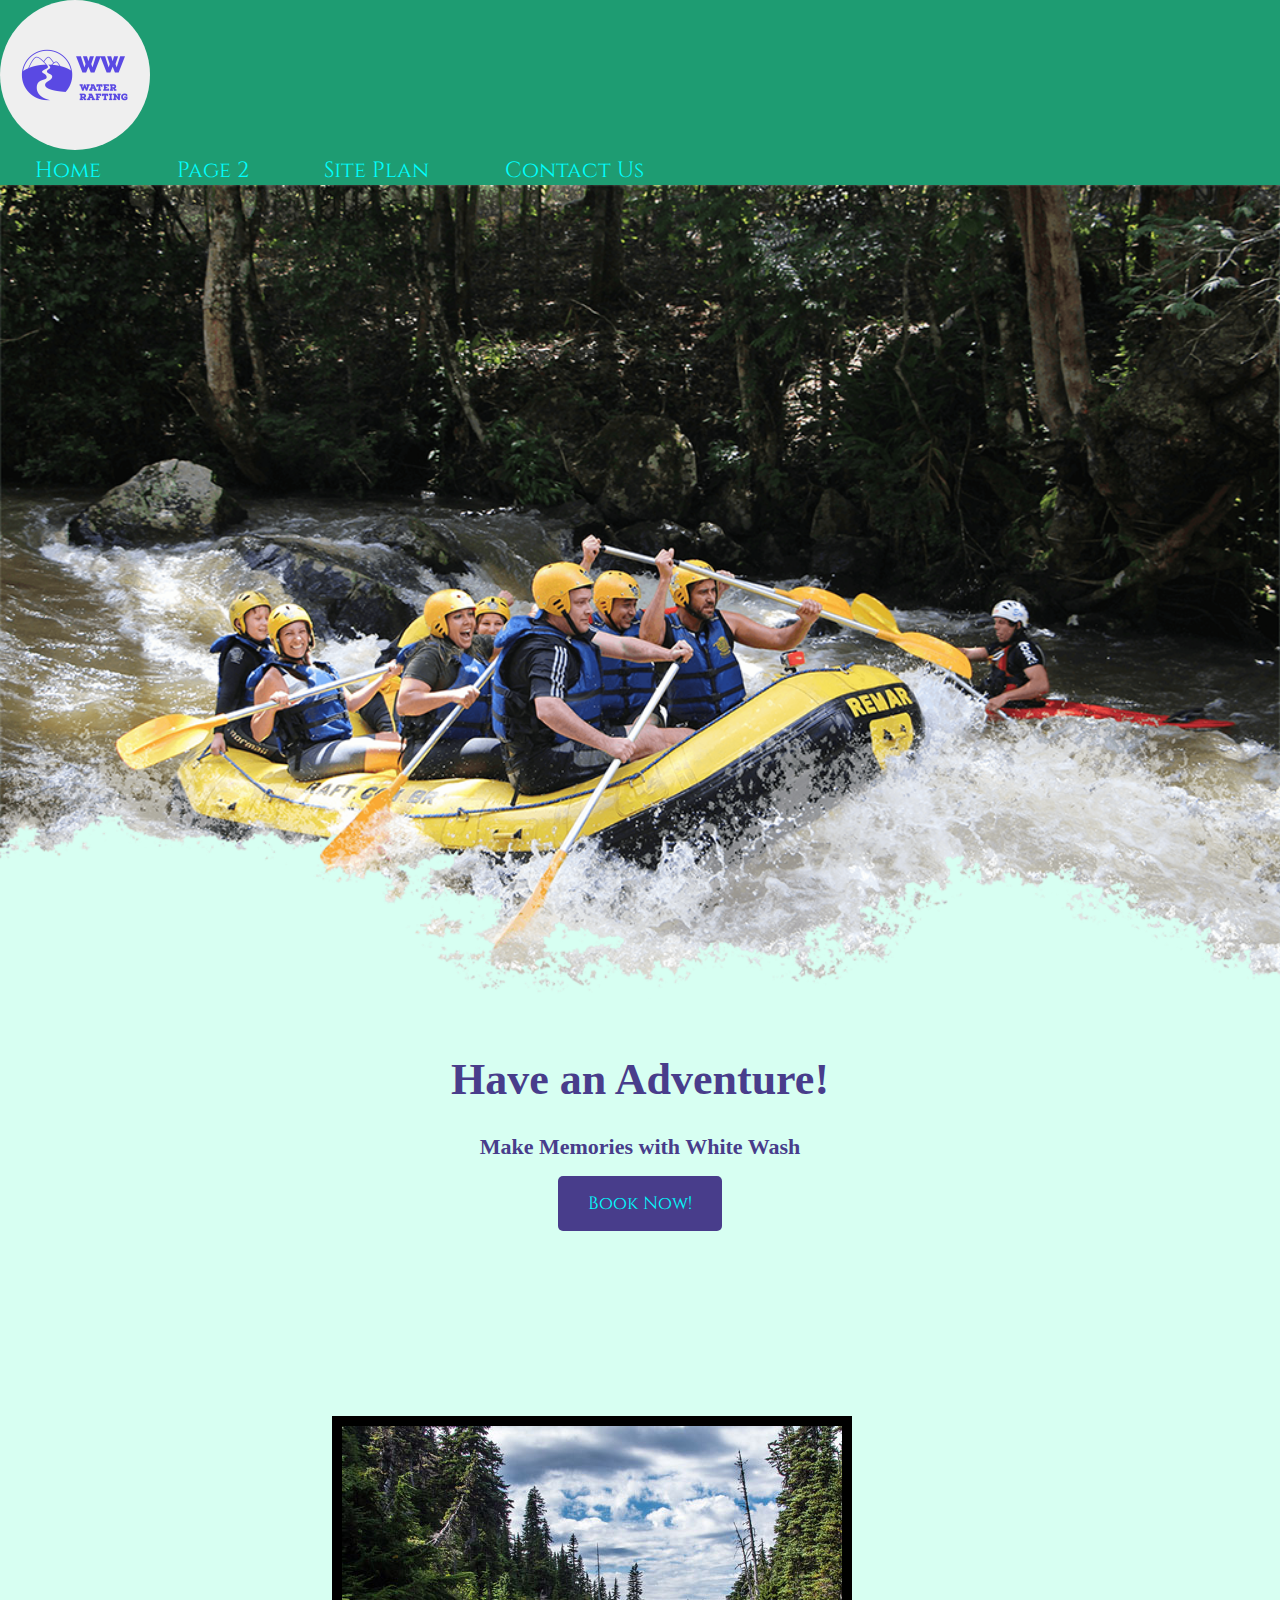
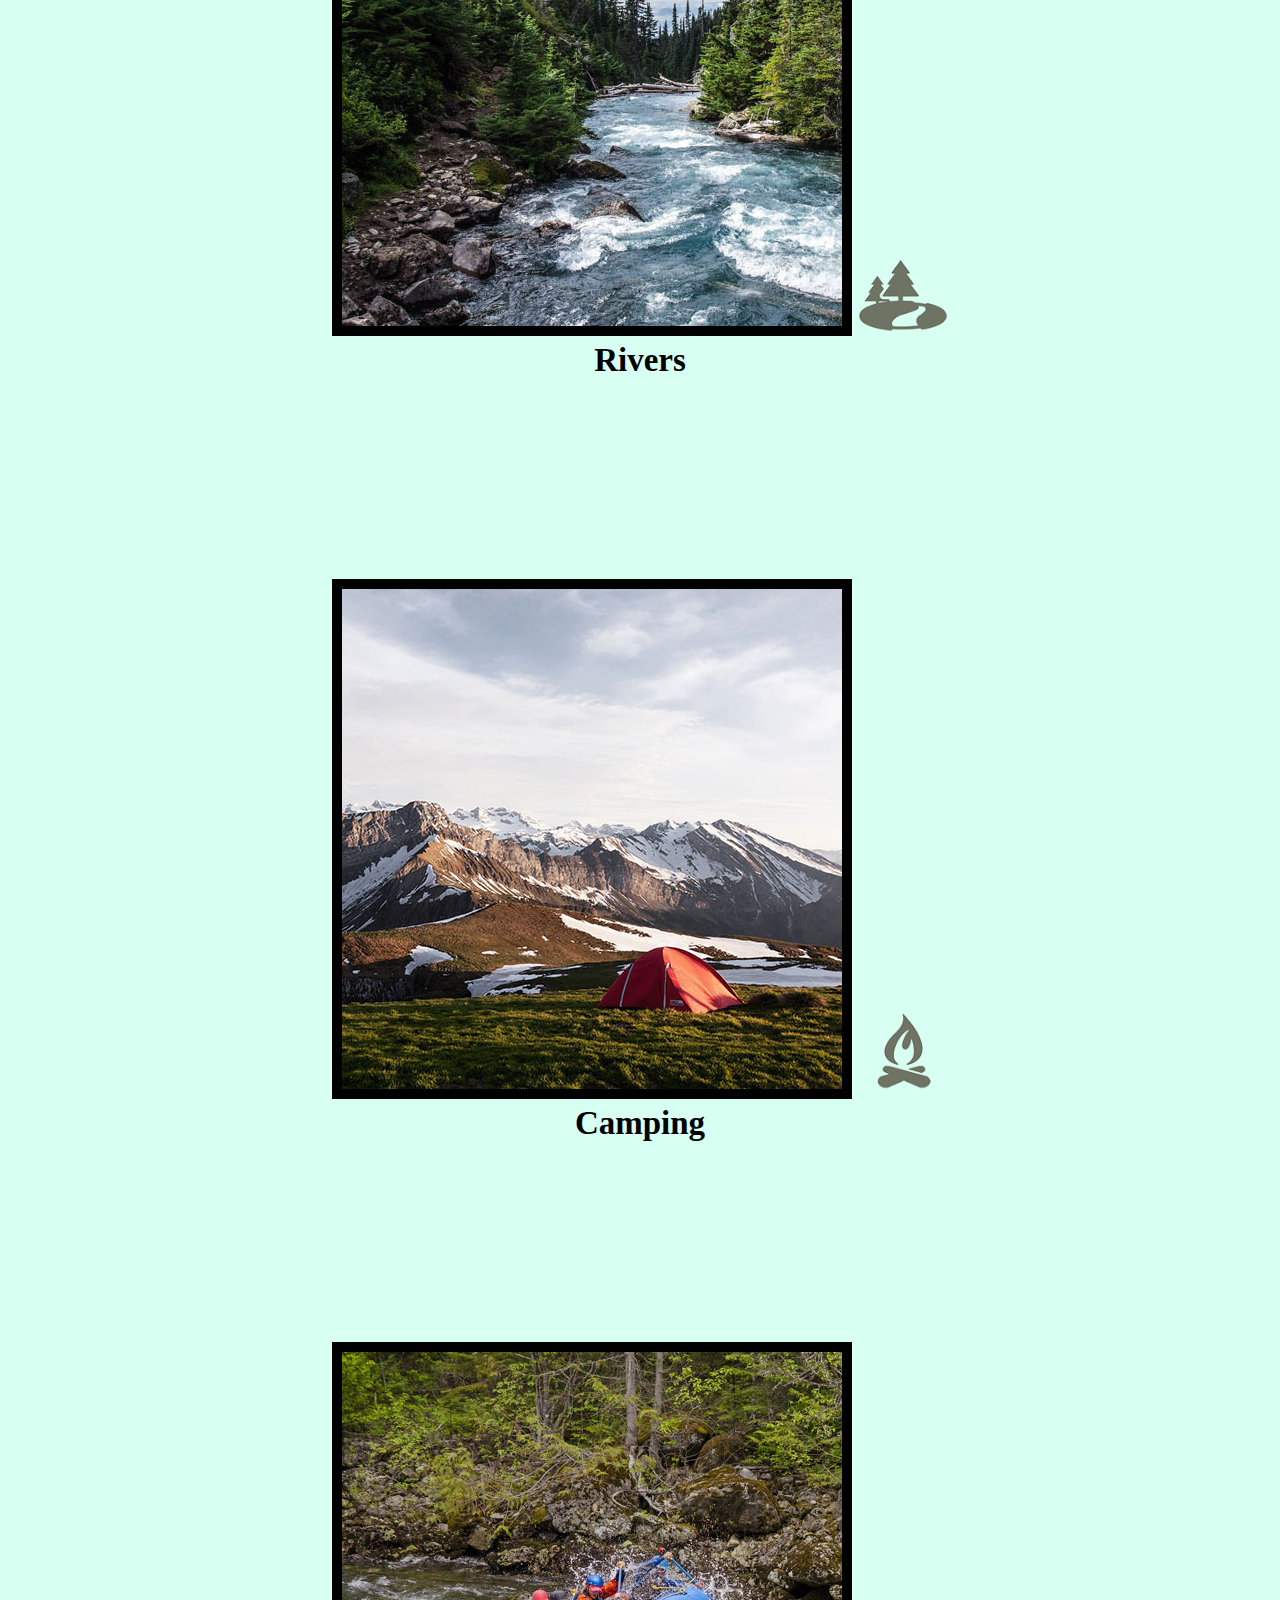
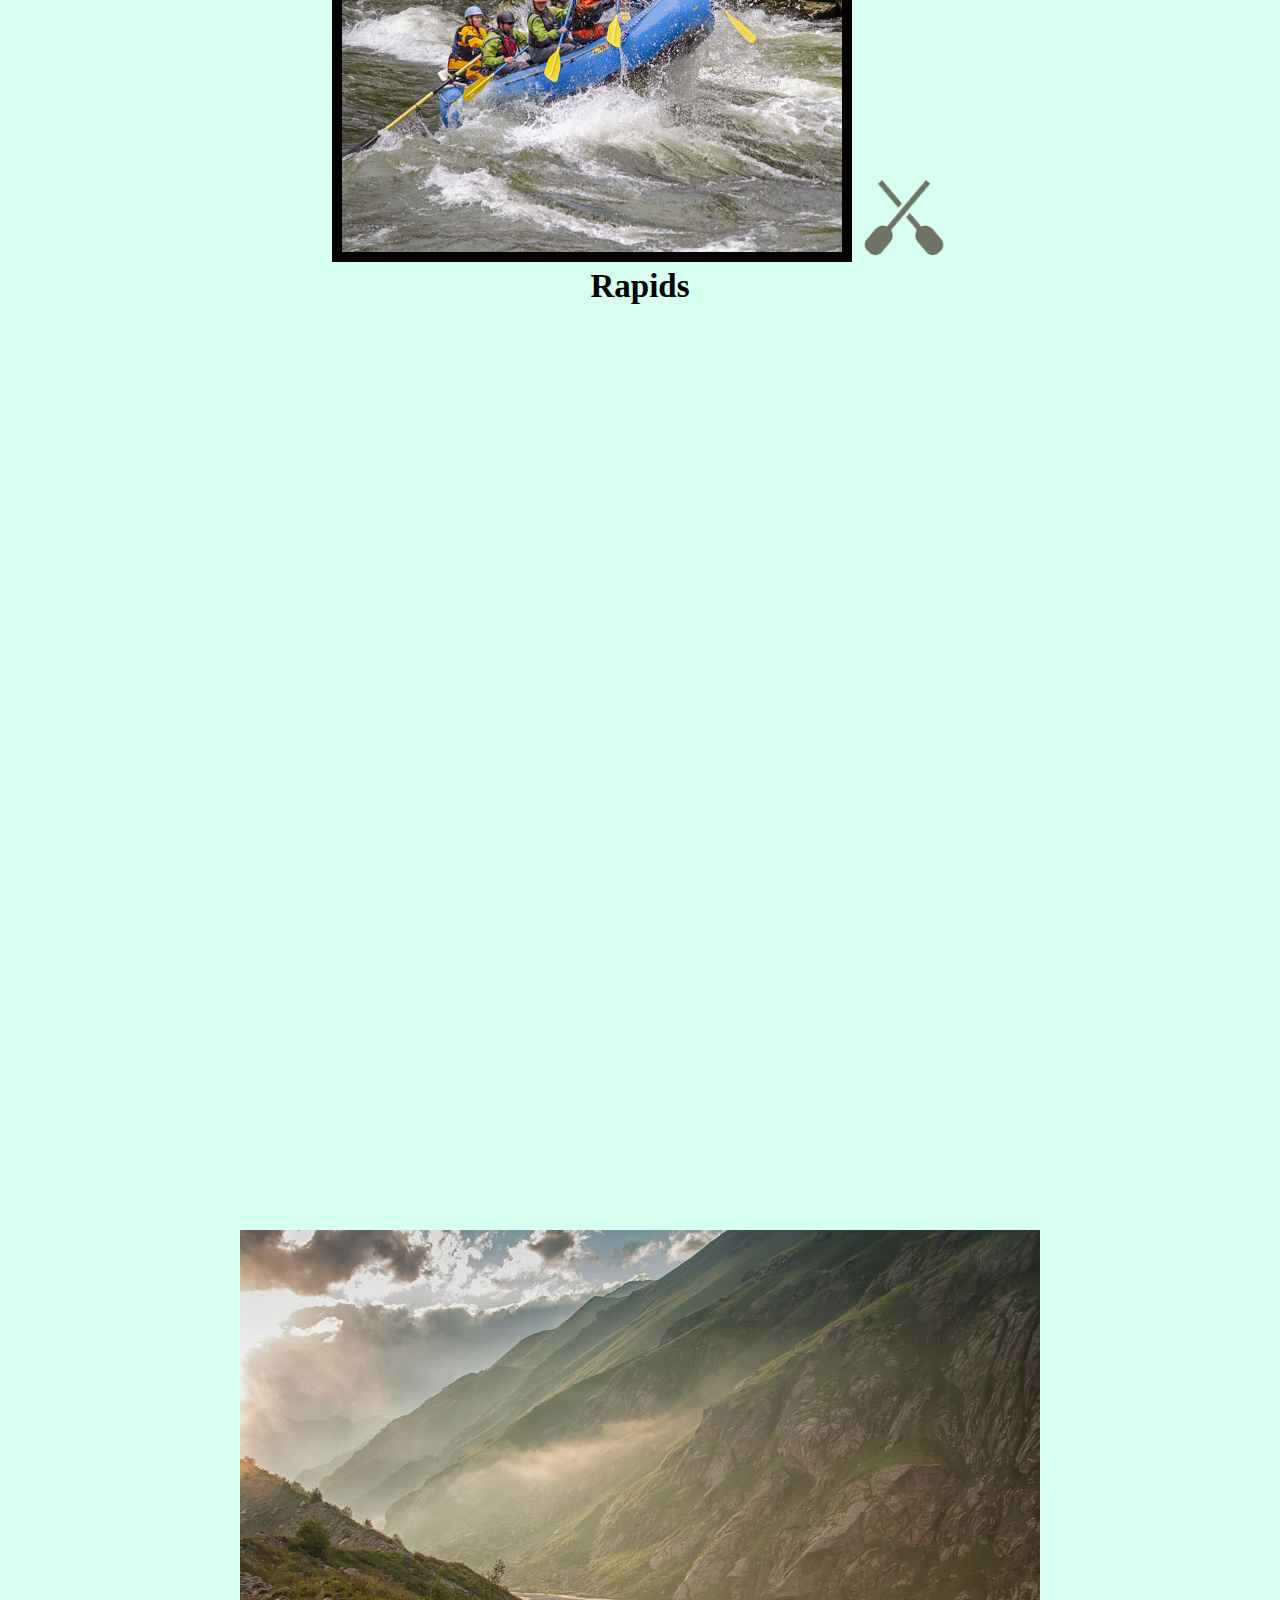
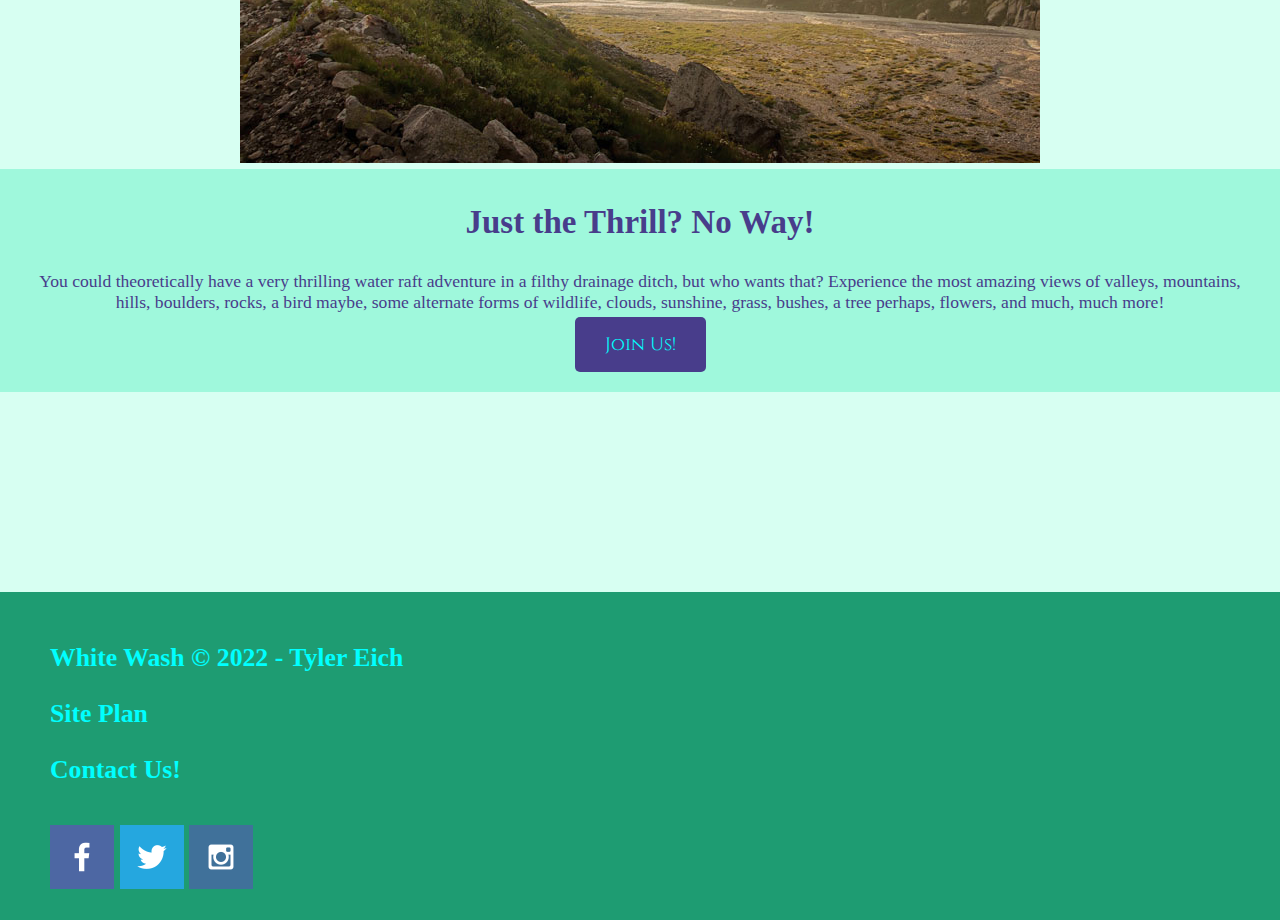
<file: index.html>
<!DOCTYPE html>
<html lang="en">
<head>
    <meta charset="UTF-8">
    <meta http-equiv="X-UA-Compatible" content="IE=edge">
    <meta name="viewport" content="width=device-width, initial-scale=1.0">
    <title>White Wash Water Rafting | Home</title>
    <link rel="stylesheet" href="styles/style.css">
    <link rel="preconnect" href="https://fonts.googleapis.com">
    <link rel="preconnect" href="https://fonts.gstatic.com" crossorigin>
    <link href="https://fonts.googleapis.com/css2?family=Arimo:wght@700&family=Cinzel&family=Libre+Baskerville&family=Merriweather:wght@300&family=Permanent+Marker&family=Roboto&display=swap" rel="stylesheet">
</head>
<body>
    <div id="content">
        <header>
            <a id="logo_link" href="index.html">
                <img class="logo" alt="White Wash Logo" src= "images/logo.png">
            </a>
            <nav>
                <a href="index.html">Home</a>
                <a href="#">Page 2</a>
                <a href="site-plan-rafting.html">Site Plan</a>
                <a href="contactus.html">Contact Us</a>
            </nav>
        </header>
        <div id="hero">
            <div id="hero-box">
                <img id="hero-img" src="images/hero.png" alt="People enjoying raft time">
            </div>
            <section id="hero-msg">
                <h1 class="home-title">Have an Adventure!</h1>
                <h4>Make Memories with White Wash</h4>
                <div class='button-box'>
                    <a class='book' href="rates.html">Book Now!</a>
                </div>
            </section>
        </div>
        <main class="home-grid">
            <section class="rivers-card">
                <img class="card-img" src="images/rivers.jpg" alt="foresty river">
                <img class="icon" src="images/river_icon.png" alt="river icon">
                <h2>Rivers</h2>
            </section>
            <section class="camping-card">
                <img class="card-img" src="images/camping.jpg" alt="mountainy tent">
                <img class="icon" src="images/fire_icon.png" alt="fire icon">
                <h2>Camping</h2>
            </section>
            <section class="rapids-card">
                <img class="card-img" src="images/rapids.jpg" alt="Boaty McRaft">
                <img class="icon" src="images/oars.png" alt="oars icon">
                <h2>Rapids</h2>
            </section>
            <div id="background"></div>
            <img class="mountains" src="images/mountains.jpg" alt="Mountainy Mist">
            <section class="msg">
                <h2>Just the Thrill? No Way!</h2>
                <p>You could theoretically have a very thrilling water raft adventure in a filthy drainage ditch, but who wants that? Experience the most amazing views of valleys, mountains, hills, boulders, rocks, a bird maybe, some alternate forms of wildlife, clouds, sunshine, grass, bushes, a tree perhaps, flowers, and much, much more!</p>
                <a class='join' href="rivers.html">Join Us!</a>
            </section>
        </main>
        <footer>
            <h3>White Wash &copy; 2022 - Tyler Eich</h3>
            <h3><a href="site-plan-rafting.html">Site Plan</a></h3>
            <h3><a href="contactis.html">Contact Us!</a></h3>
            <div class="social">
                <a href="https://facebook.com" target="_blank">
                    <img src="images/facebook.png" alt="fb icon">
                </a>
                <a href="https://twitter.com" target="_blank">
                    <img src="images/twitter.png" alt="twitter icon">
                </a>
                <a href="https://instagram.com" target="_blank">
                    <img src="images/instagram.png" alt="instagram icon">
                </a>
            </div>
        </footer>
    </div>
</body>
</html>
</file>
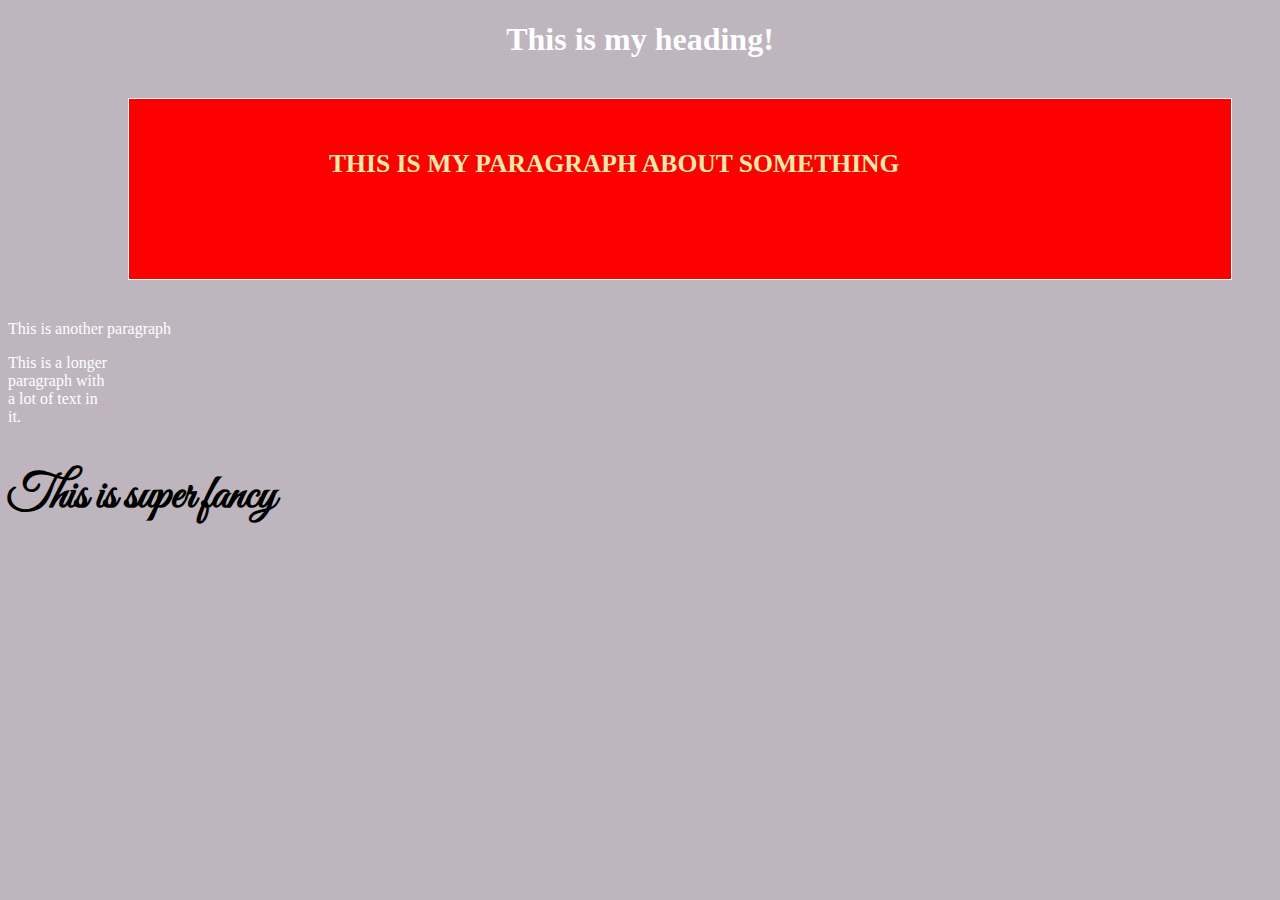
<file: example.html>
<!DOCTYPE html>
<html lang="en-us">
<head>
    <meta charset="UTF-8">
    <meta http-equiv="X-UA-Compatible" content="IE=edge">
    <meta name="viewport" content="width=device-width, initial-scale=1.0">
    <title>CSS Example</title>
    <link rel="stylesheet" href="example.css">
    <link rel="preconnect" href="https://fonts.googleapis.com">
    <link rel="preconnect" href="https://fonts.gstatic.com" crossorigin>
    <link href="https://fonts.googleapis.com/css2?family=Great+Vibes&display=swap" rel="stylesheet">
</head>
<body>
    <h1>This is my heading!</h1>
    <p class="fancy">This is my paragraph about something</p>
    <p>This is another paragraph</p>
    <p id="david">This is a longer paragraph with a lot of text in it.</p>
    <h2 class="superfancy">This is super fancy</h2>
</body>
</html>
</file>
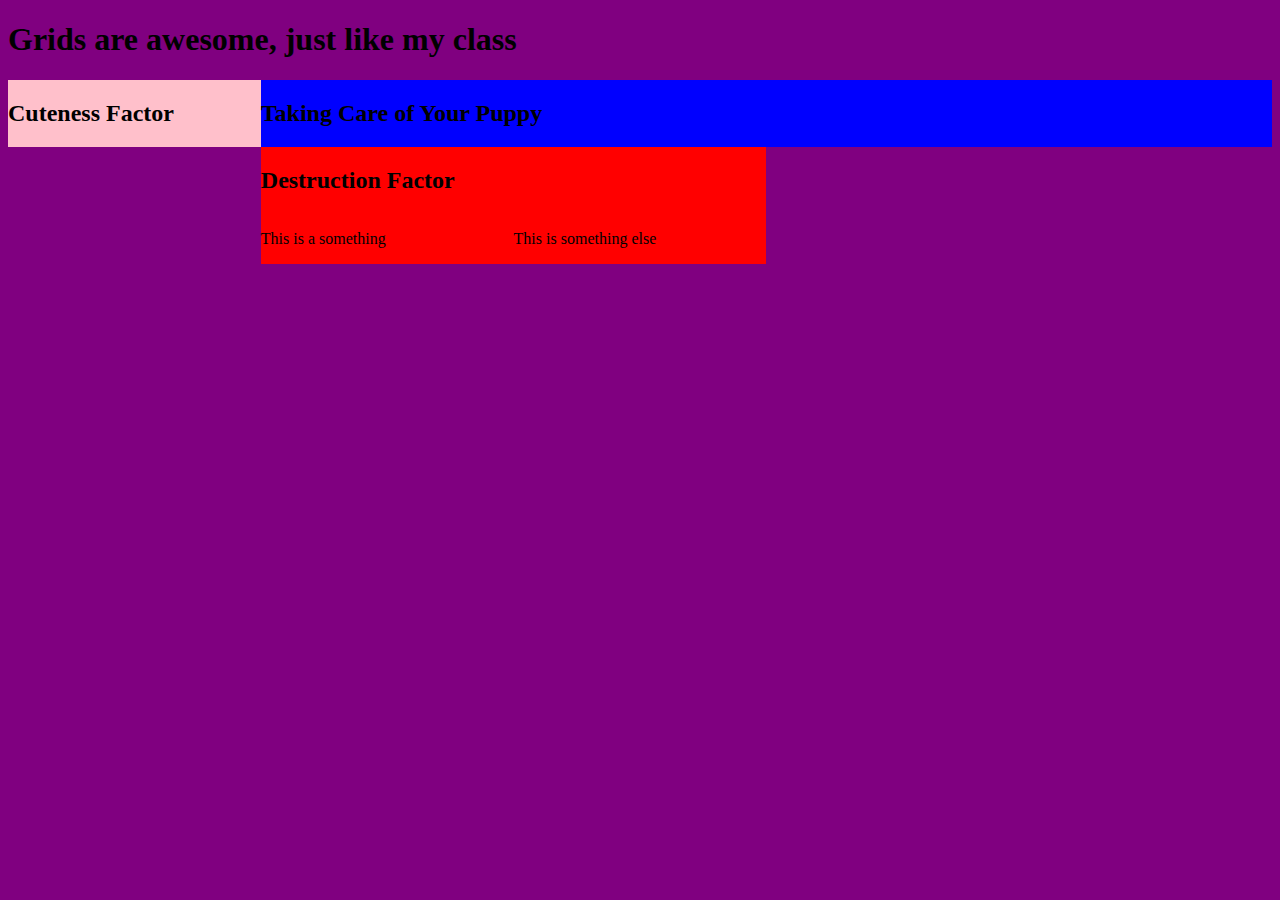
<file: grid-sample.html>
<!DOCTYPE html>
<html lang="en">
<head>
    <meta charset="UTF-8">
    <meta http-equiv="X-UA-Compatible" content="IE=edge">
    <meta name="viewport" content="width=device-width, initial-scale=1.0">
    <title>Document</title>
    <link rel="stylesheet" href="grid-sample.css">
</head>
<body>
    <header>
        <h1>Grids are awesome, just like my class</h1>
    </header>
    <main>
        <section class="cuteness">
            <h2>Cuteness Factor</h2>
        </section>
        <section class="destruction">
            <h2>Destruction Factor</h2>
            <div>
                <p>This is a something</p>
                <p>This is something else</p>
            </div>
        </section>
        <section class="care">
            <h2>Taking Care of Your Puppy</h2>
        </section>
    </main>
</body>
</html>
</file>
<file: styles/style.css>
#content {
    max-width: 1600px;
    margin: 0 auto;
}
.home-title {
    color: darkslateblue;
    font-family: 'Permanent Marker', cursive;
    font-size: 2em;
    margin-top: 10px;
}
nav a {
    text-align: center;
    color: cyan;
    text-decoration: none;
    font-family: 'Cinzel', serif;
    padding: 35px;
}
nav a:hover {
    background-color: rgb(225, 225, 226);
    color: darkslateblue;
}
#hero-img {
    width: 100%;
}
#hero-msg h1, #hero-msg h4 {
    text-align: center;
}
.button-box {
    text-align: center;
}
main {
    text-align: center;
}
main section img {
    box-sizing: border-box;
}
#background {
    height: 725px;
}
body {
    background-color: rgb(215, 255, 242);
    font-family: 'Times New Roman', Times, serif;
    font-size: 22px;
    margin: 0;
    padding: 0;
}
h2 {
    margin: 0;
}
header {
    background-color: rgb(30, 156, 114);
}
.book, .join {
    background-color: darkslateblue;
    color: aqua;
    text-decoration: none;
    font-family: 'Cinzel', serif;
    font-size: 18px;
    padding: 15px 30px;
    margin-top: 50px;
    border-radius: 5px;
}
.book:hover, .join:hover {
    background-color: black;
    color: cyan;
}
.msg {
    background-color: rgb(159, 248, 220);
    padding: 35px;
}
.msg h2 {
    color: darkslateblue;
    font-family: 'Permanent Marker', cursive;
    padding-bottom: 12px;
}
.msg p {
    color: darkslateblue;
    font-size: .8em;
}
footer {
    background-color: rgb(30, 156, 114);
    padding: 25px 50px;
    margin-top: 200px;
}
footer h3 {
    color: cyan;
}
footer a {
    color: cyan;
    text-decoration: none;
}
footer a:hover {
    color: darkslateblue;
    text-decoration: underline;
}
footer .social img{
    padding-top: 15px;
}
h4 {
    color: darkslateblue;
}
.logo {
    width: 150px;
    border-radius: 50%;
}
#logo_link {
    padding-top: 5px;
}
.icon {
    width: 90px;
    padding-top: 10px;
}
.rivers-card, .camping-card, .rapids-card {
    margin: 200px 0;
}
.card-img {
    border: 10px solid black;
}
</file>
<file: example.css>
body {
    background-color: rgb(190, 181, 190);
}
h1 {
    color: white;
    text-align: center;
}
p {
    color: white;
}
.fancy {
    text-transform: uppercase;
    font-weight: bold;
    font-size: 1.6em;
    color:palegoldenrod;
    border: 1px solid white;
    padding:50px 10px 100px 200px;
    margin: 40px;
    margin-left: 120px;
    background-color: red;
}

#david {
    width:100px;
}

.superfancy {
    font-family: 'Great Vibes', cursive;
    font-size: 3em;
}
</file>
<file: grid-sample.css>
body{
    background-color: purple;
}
main {
    display: grid;
    grid-template-columns: 1fr 2fr 2fr;
}
.cuteness{
    background-color: pink;
}
.destruction {
    background-color: red;
    grid-row: 2;
    grid-column: 2;
}
.destruction div {
    display: grid;
    grid-template-columns: 1fr 1fr;
}
.care {
    background-color: blue;
    grid-column: 2/4;
}
</file>
